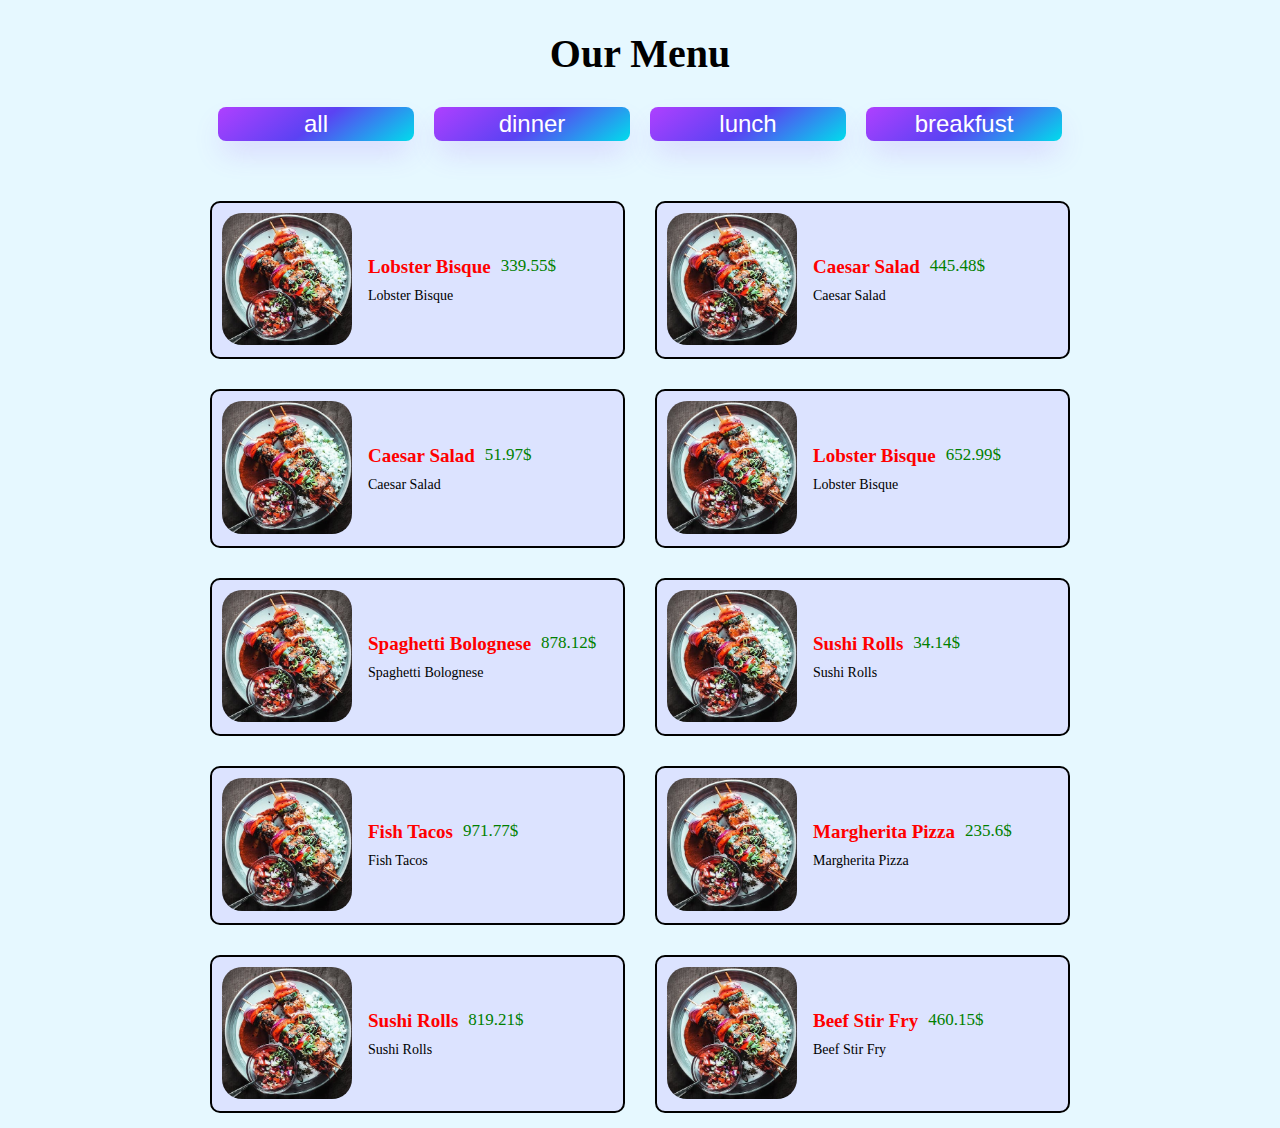
<file: RESTAURANT MENU/Source Code/index.html>
<!DOCTYPE html>
<html lang="en">

<head>
    <meta charset="UTF-8">
    <meta name="viewport" content="width=device-width, initial-scale=1.0">
    <title>MANU</title>
    <link rel="stylesheet" href="style.css">
</head>

<body>
    <h3 class="main-Heding">Our Menu</h3>
    <main class="manu">
        <div class="buttens">
            <button class="btns all">all</button>
            <button class="btns dinner">dinner</button>
            <button class="btns lunch">lunch</button>
            <button class="btns breakfust">breakfust</button>
        </div>
        <div class="itoms-Contenar">
            
        </div>
    </main>

    <script src="app.js"></script>
</body>

</html>
</file>
<file: RESTAURANT MENU/Source Code/style.css>
* {
        margin: 0px;
        padding: 0px;
        box-sizing: border-box;
    }

    html {
        font-size: 62.5%;
    }

    body {
        display: flex;
        flex-flow: column;
        background-color: rgb(230, 248, 255);
    }

    .main-Heding {
        align-self: center;
        margin-top: 3rem;
        font-size: 4rem;
    }

    .manu {
        display: flex;
        flex-flow: column;

    }

    .buttens {
        display: flex;
        justify-content: center;
        margin-top: 2rem;
        flex-wrap: wrap;
    }

    .buttens button {
        margin: 0rem 1.5rem;
        padding: 0.5rem;
        display: flex;
        flex-wrap: wrap;
        margin: 10px 10px;
        white-space: wrap;
    }

    .photo img {
        width: 130px;
        border-radius: 20px;
    }

    .itoms-Contenar {
        display: flex;
        flex-wrap: wrap;
        margin-top: 35px;
        justify-content: center;
    }

    .card {
        display: flex;
        width: 415px;
        border: 2px solid;
        padding: 1rem;
        align-items: center;
        margin: 15px;
        background-color: white;
        border-radius: 10px;
        background-color: rgb(220, 227, 255);
    }

    .h-And-P {
        display: flex;
    }

    .detils {
        padding: 16px;
    }

    .heding {
        font-size: 1.9rem;
        font-weight: 700;
        margin-bottom: 10px;
        color: red;
    }

    .price {
        margin-left: 10px;
        font-size: 1.7rem;
        color: green;
    }

    .discripstion {
        font-size: 1.4rem;
    }


    /* CSS */
    .btns {
        align-items: center;
        background-image: linear-gradient(144deg, #AF40FF, #5B42F3 50%, #00DDEB);
        border: 0;
        border-radius: 8px;
        box-shadow: rgba(151, 65, 252, 0.2) 0 15px 30px -5px;
        box-sizing: border-box;
        color: #FFFFFF;
        display: flex;
        font-family: Phantomsans, sans-serif;
        font-size: 20px;
        justify-content: center;
        line-height: 1em;
        max-width: 100%;
        min-width: 140px;
        padding: 3px;
        text-decoration: none;
        user-select: none;
        -webkit-user-select: none;
        touch-action: manipulation;
        white-space: nowrap;
        cursor: pointer;
    }

    .btns:active,
    .btns:hover {
        outline: 0;
    }

    .btns span {
        background-color: rgb(5, 6, 45);
        padding: 16px 24px;
        border-radius: 6px;
        width: 100%;
        height: 100%;
        transition: 300ms;
    }

    .btns:hover span {
        background: none;
    }

    @media (min-width: 768px) {
        .btns {
            font-size: 24px;
            min-width: 196px;
        }
    }
</file>
